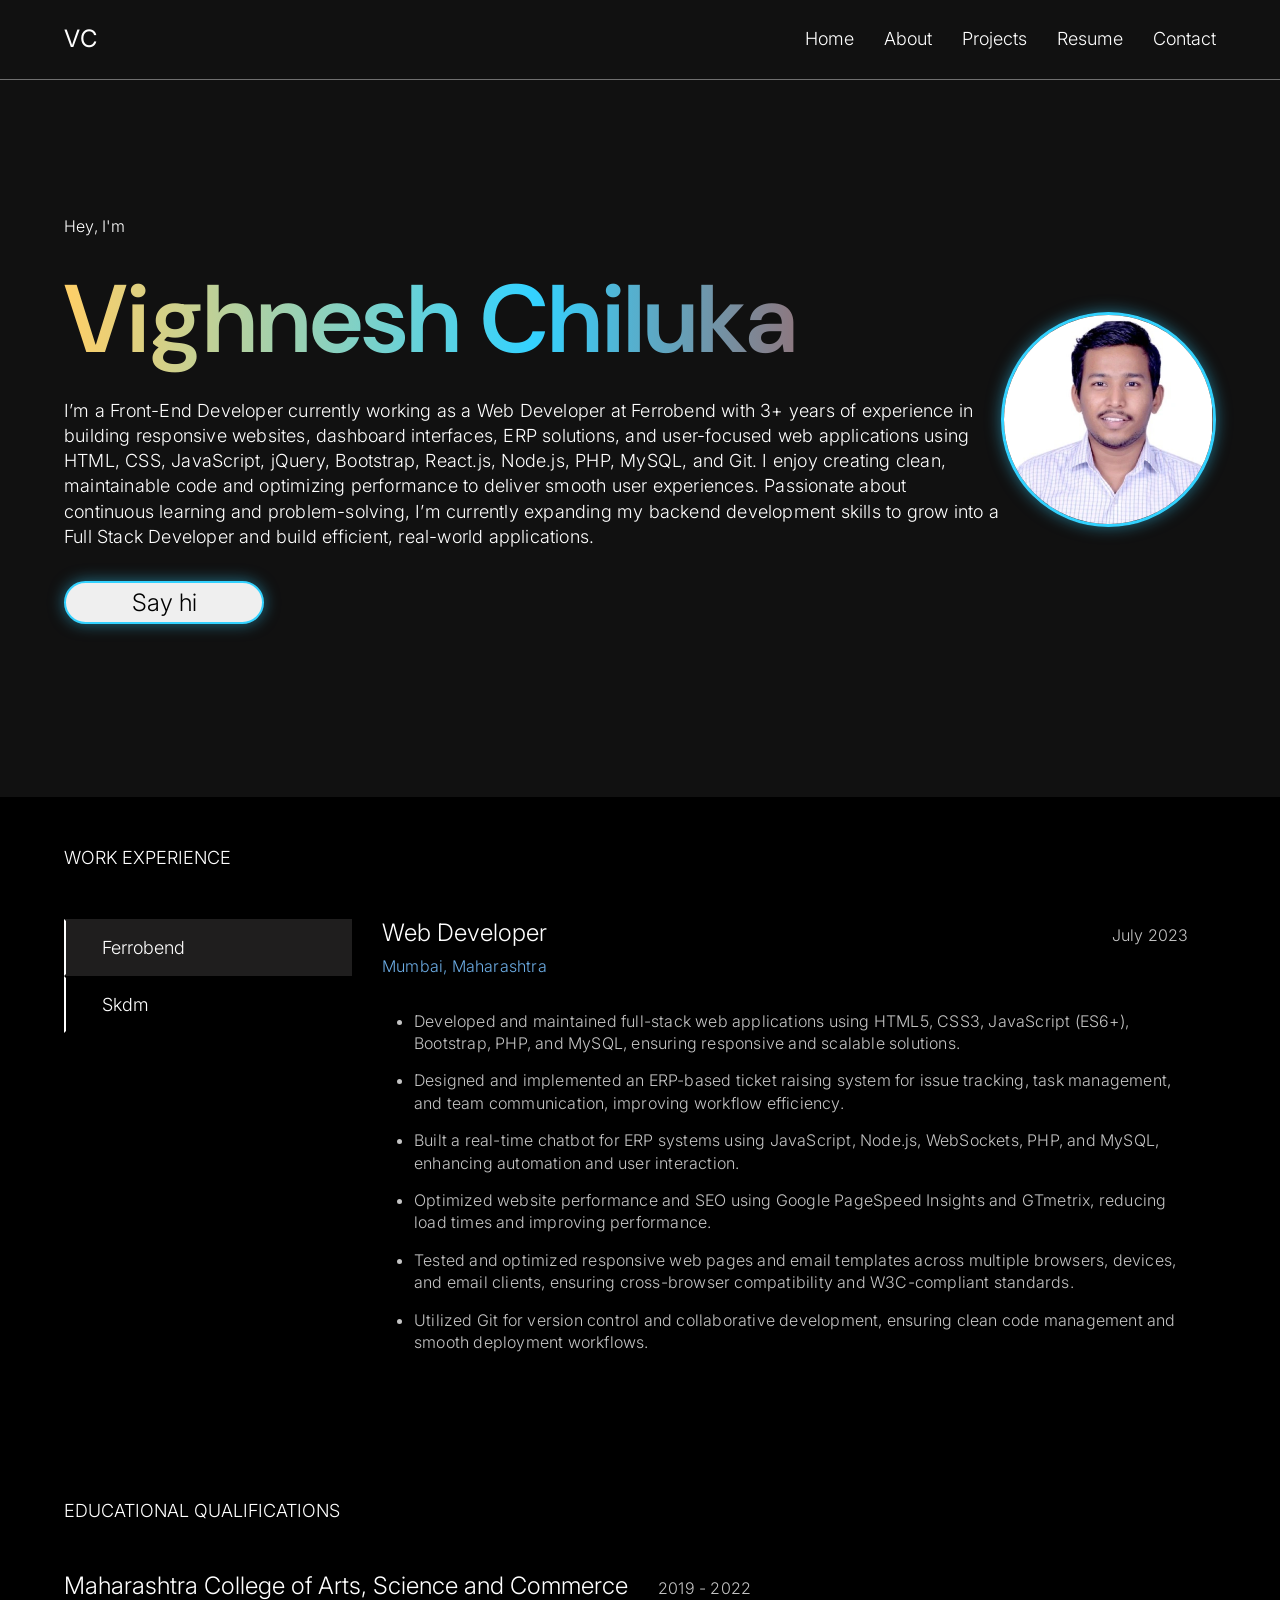
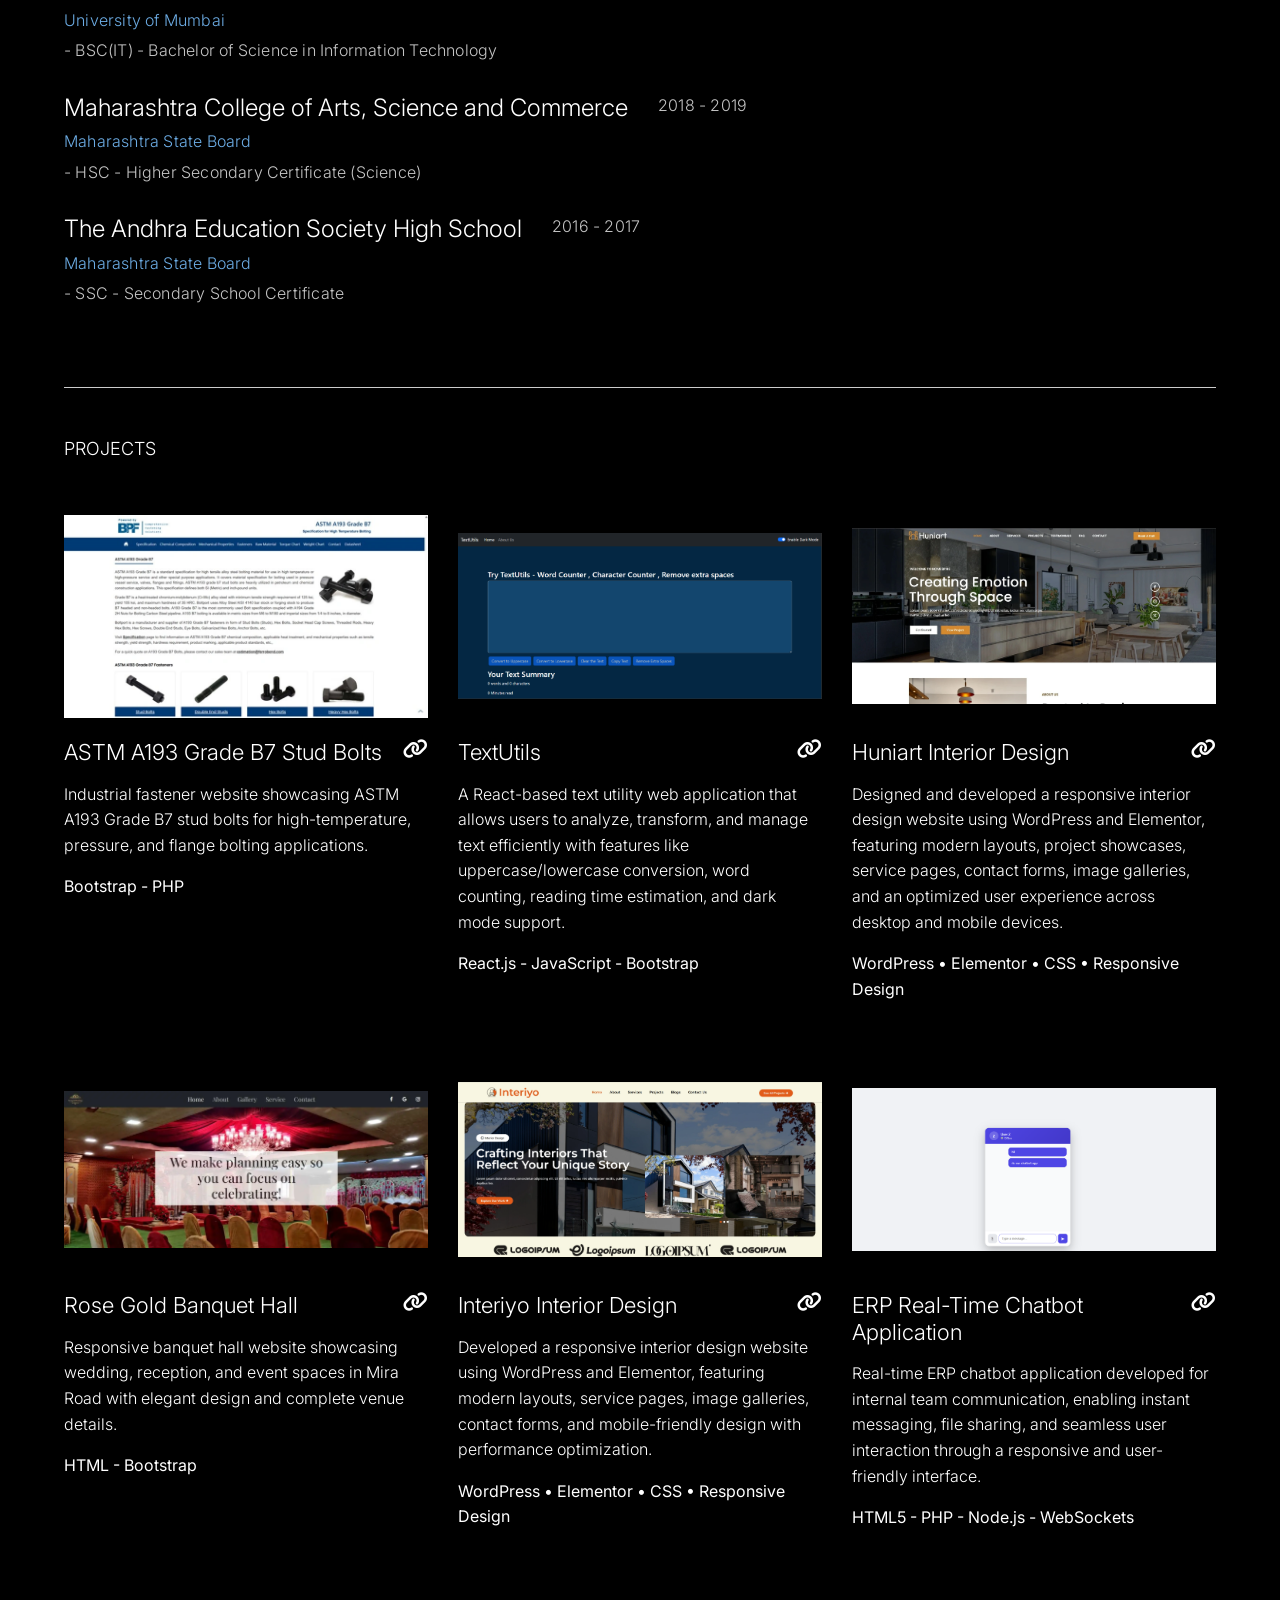
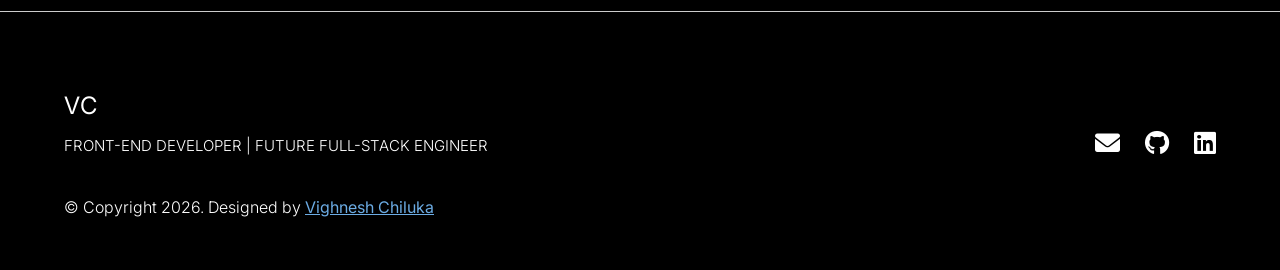
<file: index.html>
<!DOCTYPE html>
<html lang="en">

<head>
    <!-- Basic -->
    <meta charset="UTF-8">
    <meta name="viewport" content="width=device-width, initial-scale=1.0">
    <meta name="theme-color" content="#0f172a">
    <!-- Title -->
   <title>Vighnesh Chiluka | Front-End Developer Portfolio | Mumbai</title>

    <!-- SEO Meta -->
    <meta name="description"
    content="Vighnesh Chiluka is a Front-End Developer from Mumbai, India specializing in HTML, CSS, JavaScript, Bootstrap, PHP, MySQL, responsive websites, chatbot applications, dashboard interfaces, and modern web development solutions.">
    <meta name="keywords"
        content="Vighnesh Chiluka, front-end developer, HTML CSS developer, Bootstrap developer, JavaScript developer, PHP developer, MySQL, Python, responsive web design, portfolio website">
    <meta name="author" content="Vighnesh Chiluka">
    <meta name="robots" content="index, follow">

    <!-- Open Graph -->
    <meta property="og:locale" content="en_IN">
    <meta property="og:title" content="Vighnesh Chiluka | Front-End Developer Portfolio">
    <meta property="og:description"
        content="Front-end developer portfolio showcasing responsive websites and modern UI built with HTML, CSS, Bootstrap, JavaScript, PHP, MySQL, and Python.">
    <meta property="og:type" content="website">
   <meta property="og:image" content="https://vighneshchiluka.netlify.app/assets/images/og-image.webp">
    <meta property="og:image:width" content="1200">
    <meta property="og:image:height" content="630">
    <meta property="og:image:alt" content="Vighnesh Chiluka Front-End Developer Portfolio Preview">
    <meta property="og:site_name" content="Vighnesh Chiluka Portfolio">
    <meta property="og:url" content="https://vighneshchiluka.netlify.app/">

    <!-- Twitter Card -->
    <meta name="twitter:card" content="summary_large_image">
    <meta name="twitter:title" content="Vighnesh Chiluka | Front-End Developer Portfolio">
    <meta name="twitter:description"
        content="Explore responsive web development projects and modern UI interfaces by Vighnesh Chiluka.">
    <meta name="twitter:image" content="https://vighneshchiluka.netlify.app/assets/images/og-image.webp">

    <!-- Favicon -->
    <link rel="icon" type="image/x-icon" href="favicon.ico">
    <link rel="apple-touch-icon" href="apple-touch-icon.webp">

    <!-- Preconnect Google Fonts -->
    <link rel="preconnect" href="https://fonts.googleapis.com">
    <link rel="preconnect" href="https://fonts.gstatic.com" crossorigin>
    
    <!-- Canonical Tag -->
    <link rel="canonical" href="https://vighneshchiluka.netlify.app/">

    <!-- Google Fonts (non-render blocking) -->
    <link rel="preload"
        href="https://fonts.googleapis.com/css2?family=Inter:ital,opsz,wght@0,14..32,100..900;1,14..32,100..900&display=swap"
        as="style" onload="this.rel='stylesheet'">

    <link rel="preload"
        href="https://fonts.googleapis.com/css2?family=DM+Sans:ital,opsz,wght@0,9..40,100..1000&display=swap" as="style"
        onload="this.rel='stylesheet'">

    <!-- Font Awesome -->
    <link rel="preload" href="https://cdnjs.cloudflare.com/ajax/libs/font-awesome/6.0.0-beta3/css/all.min.css"
        as="style" onload="this.rel='stylesheet'">

    <!-- Local CSS -->
    <link rel="preload" href="assets/css/style.css" as="style" onload="this.rel='stylesheet'">

    <link rel="preload" href="assets/css/media.css" as="style" onload="this.rel='stylesheet'">

    <!-- No-JS fallback -->
    <noscript>
        <link rel="stylesheet"
            href="https://fonts.googleapis.com/css2?family=Inter:ital,opsz,wght@0,14..32,100..900;1,14..32,100..900&display=swap">
        <link rel="stylesheet"
            href="https://fonts.googleapis.com/css2?family=DM+Sans:ital,opsz,wght@0,9..40,100..1000&display=swap">
        <link rel="stylesheet" href="https://cdnjs.cloudflare.com/ajax/libs/font-awesome/6.0.0-beta3/css/all.min.css">
        <link rel="stylesheet" href="assets/css/style.css">
        <link rel="stylesheet" href="assets/css/media.css">
    </noscript>

<script type="application/ld+json">
{
  "@context": "https://schema.org",
  "@type": "Person",
  "name": "Vighnesh Chiluka",
  "jobTitle": "Front-End Developer",
  "url": "https://vighneshchiluka.netlify.app/",
  "address": {
    "@type": "PostalAddress",
    "addressLocality": "Mumbai",
    "addressRegion": "Maharashtra",
    "addressCountry": "India"
  },
  "sameAs": [
  "https://vighneshchiluka.netlify.app/",
    "https://github.com/vighneshchiluka",
    "https://www.linkedin.com/in/vighneshchiluka/"
  ]
}
</script>

    <!-- JavaScript -->
    <script src="assets/js/main.js" defer></script>
</head>


<body>

    <!-- ==================================================
         HEADER / NAVBAR
    ================================================== -->
    <header id="navbar">
        <div class="container">
            <div class="logo">
                <h3 class="logo-txt">VC</h3>
            </div>

            <nav class="nav-links" id="navLinks">
                <ul>
                    <li><a href="#home">Home</a></li>
                    <li><a href="#about">About</a></li>
                    <li><a href="#projects">Projects</a></li>
                    <li><a href="./assets/Vighnesh_Chiluka.pdf" target="_blank" rel="noopener">Resume</a></li>
                    <li><a href="#contact">Contact</a></li>
                </ul>
            </nav>

            <div class="hamburger" id="hamburger">
                <span></span>
                <span></span>
                <span></span>
            </div>
        </div>
    </header>

    <!-- ==================================================
         MAIN CONTENT
    ================================================== -->
    <main>

        <!-- ==================================================
             HOME / HERO SECTION
        ================================================== -->
        <a id="home"></a>
        <section class="hero-section lyt-section">
            <div class="container wrapper">
                <div class="about-txt">
                    <p class="bs-para type-16 type-300 mb-4">Hey, I'm</p>
                    <h1 class="bs-heading type-96 type-600 type-gradient-1 mb-3">Vighnesh Chiluka</h1>
                    <p class="bs-para type-18 type-300 mb-5">
                        I’m a Front-End Developer currently working as a Web Developer at Ferrobend with 3+ years of experience in building responsive websites, dashboard interfaces, ERP solutions, and user-focused web applications using HTML, CSS, JavaScript, jQuery, Bootstrap, React.js, Node.js,
                        PHP, MySQL, and Git. I enjoy creating clean, maintainable code and optimizing performance to
                        deliver smooth user experiences. Passionate about continuous learning and problem-solving, I’m
                        currently expanding my backend development skills to grow into a Full Stack Developer and build
                        efficient, real-world applications.
                    </p>
                    <button class="bs-hover-icon type-24 type-300 mb-2"><a
                            href="https://www.linkedin.com/in/vighneshchiluka/" target="_blank" rel="noopener noreferrer">Say hi</a></button>
                </div>

                <div class="about-img">
                    <img src="./assets/images/profile-pic.webp" alt="Vighnesh Chiluka Front-End Developer"
                        title="Vighnesh Chiluka – Front-End Developer" width="300" height="300" loading="eager"
                        fetchpriority="high" decoding="async">
                </div>
            </div>
        </section>

        <!-- ==================================================
             WORK EXPERIENCE SECTION
        ================================================== -->
        <a id="about"></a>
        <section id="experience">
            <div class="container wrapper">
                <h2 class="bs-sub-heading type-18 type-300 mb-6 text-uppercase">
                    Work Experience
                </h2>

                <div class="row mb-5">
                    <div class="tab-container">
                        <button class="tab-button active" data-tab="ferrobend">Ferrobend</button>
                        <button class="tab-button" data-tab="skdm">Skdm</button>
                    </div>

                    <div class="tab-content-wrapper">
                        <div class="tab-content active" id="ferrobend">
                            <div class="role-exp">
                                <h3 class="bs-sub-heading type-24 type-300 mb-2">Web Developer</h3>
                                <p class="bs-para type-16 type-300 type-clr-grey pt-2">July 2023</p>
                            </div>

                            <p class="bs-para type-16 type-300 type-clr-blue mb-5">
                                Mumbai, Maharashtra
                            </p>

                            <ul class="bs-para type-16 type-300 type-clr-grey">
                                <li>Developed and maintained full-stack web applications using HTML5, CSS3, JavaScript
                                    (ES6+), Bootstrap, PHP, and MySQL, ensuring responsive and scalable solutions.</li>

                                <li>Designed and implemented an ERP-based ticket raising system for issue tracking, task
                                    management, and team communication, improving workflow efficiency.</li>

                                <li>Built a real-time chatbot for ERP systems using JavaScript, Node.js, WebSockets,
                                    PHP, and MySQL, enhancing automation and user interaction.</li>

                                <li>Optimized website performance and SEO using Google PageSpeed Insights and GTmetrix,
                                    reducing load times and improving performance.</li>

                                <li>Tested and optimized responsive web pages and email templates across multiple
                                    browsers, devices, and email clients, ensuring cross-browser compatibility and
                                    W3C-compliant standards.</li>

                                <li>Utilized Git for version control and collaborative development, ensuring clean code
                                    management and smooth deployment workflows.</li>
                            </ul>
                        </div>

                        <div class="tab-content" id="skdm">
                            <div class="role-exp">
                                <h3 class="bs-sub-heading type-24 type-300 mb-2">
                                    Front-End Developer Intern
                                </h3>
                                <p class="bs-para type-16 type-300 type-clr-grey pt-2">
                                    Feb 2023 - May 2023
                                </p>
                            </div>

                            <p class="bs-para type-16 type-300 type-clr-blue mb-5">
                                Andheri, Mumbai
                            </p>

                            <ul class="bs-para type-16 type-300 type-clr-grey">
                                <li>Gained hands-on experience in HTML5, CSS3, Bootstrap, JavaScript, jQuery, and
                                    React.js to build responsive and user-friendly web interfaces.</li>

                                <li>Designed and developed responsive promotional email templates using HTML5, inline
                                    CSS, and table-based layouts, ensuring cross-browser and cross-email-client
                                    compatibility.</li>

                                <li>Developed, customized, and maintained responsive company website sections following
                                    W3C standards and responsive design best practices.</li>

                                <li>Converted WordPress-based websites into Bootstrap responsive layouts to improve
                                    performance, scalability, SEO, and mobile responsiveness.</li>

                                <li>Tested and optimized web pages and email templates across multiple browsers,
                                    devices, and email clients for consistent user experience.</li>

                                <li>Collaborated directly with clients and cross-functional teams to understand
                                    requirements, implement changes, and deliver projects within deadlines.</li>
                            </ul>
                        </div>
                    </div>
                </div>
            </div>
        </section>

        <!-- ==================================================
             EDUCATION / QUALIFICATIONS SECTION
        ================================================== -->
        <section id="qualifications">
            <div class="container wrapper">
                <h2 class="bs-sub-heading type-18 type-300 mb-6 text-uppercase">
                    Educational Qualifications
                </h2>

                <div class="row mb-5">
                    <div class="left-box">
                        <h3 class="bs-sub-heading type-24 type-300 mb-2">
                            Maharashtra College of Arts, Science and Commerce
                        </h3>
                        <p class="bs-para type-16 type-300 type-clr-blue mb-2">
                            University of Mumbai
                        </p>
                        <p class="bs-para type-16 type-300 type-clr-grey">
                            - BSC(IT) - Bachelor of Science in Information Technology
                        </p>
                    </div>
                    <div class="right-box">
                        <p class="bs-para type-16 type-300 type-clr-grey pt-2">
                            2019 - 2022
                        </p>
                    </div>
                </div>

                <div class="row mb-5">
                    <div class="left-box">
                        <h3 class="bs-sub-heading type-24 type-300 mb-2">
                            Maharashtra College of Arts, Science and Commerce
                        </h3>
                        <p class="bs-para type-16 type-300 type-clr-blue mb-2">
                            Maharashtra State Board
                        </p>
                        <p class="bs-para type-16 type-300 type-clr-grey">
                            - HSC - Higher Secondary Certificate (Science)
                        </p>
                    </div>
                    <div class="right-box">
                        <p class="bs-para type-16 type-300 type-clr-grey">
                            2018 - 2019
                        </p>
                    </div>
                </div>

                <div class="row mb-5">
                    <div class="left-box">
                        <h3 class="bs-sub-heading type-24 type-300 mb-2">
                            The Andhra Education Society High School
                        </h3>
                        <p class="bs-para type-16 type-300 type-clr-blue mb-2">
                            Maharashtra State Board
                        </p>
                        <p class="bs-para type-16 type-300 type-clr-grey">
                            - SSC - Secondary School Certificate
                        </p>
                    </div>
                    <div class="right-box">
                        <p class="bs-para type-16 type-300 type-clr-grey">
                            2016 - 2017
                        </p>
                    </div>
                </div>
            </div>
        </section>

        <!-- ==================================================
             PROJECTS SECTION
        ================================================== -->
        <a id="projects"></a>
        <section id="projects">
            <div class="container wrapper">
                <h2 class="bs-sub-heading type-18 type-300 mb-6 text-uppercase">
                    Projects
                </h2>

                <div class="row">

                    <!-- Project 1 -->
                    <div class="project-tile">
                        <div class="project-img-box">
                            <a href="https://www.a193gradeb7.com/" target="_blank" rel="noopener noreferrer">
                                <img src="./assets/images/a193gradeb7.com.webp" width="380" height="214" loading="lazy"
                                    decoding="async" alt="ASTM A193 Grade B7 Stud Bolts Manufacturer Website">
                            </a>
                        </div>
                        <div class="project-content-box">
                            <h3>
                                ASTM A193 Grade B7 Stud Bolts
                                <a href="https://www.a193gradeb7.com/" target="_blank" rel="noopener noreferrer"
                                    aria-label="Visit ASTM A193 Grade B7 Stud Bolts website">
                                    <i class="fa-solid fa-link" aria-hidden="true"></i>
                                </a>
                            </h3>
                            <p>
                                Industrial fastener website showcasing ASTM A193 Grade B7 stud bolts for
                                high-temperature, pressure, and flange bolting applications.
                            </p>
                            <span class="project-tech">Bootstrap - PHP</span>
                        </div>
                    </div>

                    <!-- Project 2 -->
                    <div class="project-tile">
                        <div class="project-img-box">
                            <a href="https://vighneshchiluka.github.io/textutils/" target="_blank"
                                rel="noopener noreferrer">
                                <img src="./assets/images/textutils_preview.webp" width="380" height="214"
                                    loading="lazy" decoding="async" alt="TextUtils React Project">
                            </a>
                        </div>

                        <div class="project-content-box">
                            <h3>
                                TextUtils
                                <a href="https://vighneshchiluka.github.io/textutils/" target="_blank"
                                    rel="noopener noreferrer" aria-label="Visit TextUtils GitHub Repository">
                                    <i class="fa-solid fa-link" aria-hidden="true"></i>
                                </a>
                            </h3>

                            <p>
                                A React-based text utility web application that allows users to
                                analyze, transform, and manage text efficiently with features like
                                uppercase/lowercase conversion, word counting, reading time estimation,
                                and dark mode support.
                            </p>

                            <span class="project-tech">
                                React.js - JavaScript - Bootstrap
                            </span>
                        </div>
                    </div>

                    <!-- <div class="project-tile">
                        <div class="project-img-box">
                            <a href="http://heavyhexbolts.com/" target="_blank" rel="noopener noreferrer">
                                <img src="./assets/images/heavyhexbolts.com.webp" width="380" height="214"
                                    loading="lazy" decoding="async" alt="Heavy Hex Bolts Manufacturer Website">
                            </a>
                        </div>
                        <div class="project-content-box">
                            <h3>
                                Heavy Hex Bolts Manufacturing
                                <a href="http://heavyhexbolts.com/" target="_blank" rel="noopener noreferrer"
                                    aria-label="Visit Heavy Hex Bolts Manufacturing website">
                                    <i class="fa-solid fa-link" aria-hidden="true"></i>
                                </a>
                            </h3>
                            <p>
                                Industrial fastener website featuring heavy hex bolts used in structural,
                                construction, and high-strength bolting applications.
                            </p>
                            <span class="project-tech">HTML - Bootstrap</span>
                        </div>
                    </div> -->

                    <!-- Project 3 -->
                    <!-- <div class="project-tile">
                        <div class="project-img-box">
                            <a href="https://www.inconel625bolts.com/" target="_blank" rel="noopener noreferrer">
                                <img src="./assets/images/inconel625bolts.com.webp" width="380" height="214"
                                    loading="lazy" decoding="async" alt="Inconel 625 Fasteners Manufacturer Website">
                            </a>
                        </div>
                        <div class="project-content-box">
                            <h3>
                                Inconel 625 Alloy Fasteners
                                <a href="https://www.inconel625bolts.com/" target="_blank" rel="noopener noreferrer"
                                    aria-label="Visit Inconel 625 Alloy Fasteners website">
                                    <i class="fa-solid fa-link" aria-hidden="true"></i>
                                </a>
                            </h3>
                            <p>
                                Industrial fastener website presenting Inconel 625 alloy fasteners for
                                high-temperature, corrosion-resistant, and critical engineering applications.
                            </p>
                            <span class="project-tech">Bootstrap - PHP</span>
                        </div>
                    </div> -->

                    <div class="project-tile">
    <div class="project-img-box">
        <a href="https://huniart.infinityfreeapp.com/" target="_blank" rel="noopener noreferrer">
            <img src="./assets/images/huniart.webp" width="380" height="214"
                loading="lazy" decoding="async"
                alt="Huniart Interior Design WordPress Website">
        </a>
    </div>

    <div class="project-content-box">
        <h3>
            Huniart Interior Design
            <a href="https://huniart.infinityfreeapp.com/" target="_blank" rel="noopener noreferrer"
                aria-label="Visit Huniart Interior Design website">
                <i class="fa-solid fa-link" aria-hidden="true"></i>
            </a>
        </h3>

        <p>
            Designed and developed a responsive interior design website using WordPress and Elementor, featuring modern layouts,
            project showcases, service pages, contact forms, image galleries, and an optimized user experience across desktop and mobile devices.
        </p>

        <span class="project-tech">
            WordPress • Elementor • CSS • Responsive Design
        </span>
    </div>
</div>

                    <!-- Project 4 -->
                    <div class="project-tile">
                        <div class="project-img-box">
                            <a href="https://vighneshchiluka.github.io/rosegoldbanquethall/" target="_blank"
                                rel="noopener noreferrer">
                                <img src="./assets/images/rosegoldbanquethal.webp" width="380" height="214"
                                    loading="lazy" decoding="async" alt="Rose Gold Banquet Hall Website in Mira Road">
                            </a>
                        </div>
                        <div class="project-content-box">
                            <h3>
                                Rose Gold Banquet Hall
                                <a href="https://vighneshchiluka.github.io/rosegoldbanquethall/" target="_blank"
                                    rel="noopener noreferrer" aria-label="Visit Rose Gold Banquet Hall website">
                                    <i class="fa-solid fa-link" aria-hidden="true"></i>
                                </a>
                            </h3>
                            <p>
                                Responsive banquet hall website showcasing wedding, reception, and event spaces in Mira
                                Road with elegant design and complete venue details.
                            </p>
                            <span class="project-tech">HTML - Bootstrap</span>
                        </div>
                    </div>


                    <!-- Project 5 -->
                    <!-- <div class="project-tile">
                        <div class="project-img-box">
                            <a href="https://silicon-bronze.com/" target="_blank" rel="noopener noreferrer">
                                <img src="./assets/images/silicon-bronze.com.webp" width="380" height="214"
                                    loading="lazy" decoding="async" alt="Silicon Bronze Fasteners Manufacturer Website">
                            </a>
                        </div>
                        <div class="project-content-box">
                            <h3>
                                Silicon Bronze Marine Fasteners
                                <a href="https://silicon-bronze.com/" target="_blank" rel="noopener noreferrer"
                                    aria-label="Visit Silicon Bronze Marine Fasteners website">
                                    <i class="fa-solid fa-link" aria-hidden="true"></i>
                                </a>
                            </h3>
                            <p>
                                Industrial fastener website showcasing silicon bronze fasteners for marine,
                                corrosion-resistant, and offshore applications.
                            </p>
                            <span class="project-tech">Bootstrap - PHP</span>
                        </div>
                    </div> -->

                    <div class="project-tile">
    <div class="project-img-box">
        <a href="https://interiyo.infinityfreeapp.com/" target="_blank" rel="noopener noreferrer">
            <img src="./assets/images/interiyo.webp" width="380" height="214"
                loading="lazy" decoding="async"
                alt="Interiyo Interior Design WordPress Website">
        </a>
    </div>

    <div class="project-content-box">
        <h3>
            Interiyo Interior Design
            <a href="https://interiyo.infinityfreeapp.com/" target="_blank" rel="noopener noreferrer"
                aria-label="Visit Interiyo Interior Design website">
                <i class="fa-solid fa-link" aria-hidden="true"></i>
            </a>
        </h3>

        <p>
            Developed a responsive interior design website using WordPress and Elementor, featuring modern layouts,
            service pages, image galleries, contact forms, and mobile-friendly design with performance optimization.
        </p>

        <span class="project-tech">
            WordPress • Elementor • CSS • Responsive Design
        </span>
    </div>
</div>

                    <!-- Project 6 -->
                    <div class="project-tile">
                        <div class="project-img-box">
                            <a href="https://vighneshchiluka.github.io/chatbot_app/frontend/" target="_blank"
                                rel="noopener noreferrer">
                                <img src="./assets/images/chatbot_ui.webp" width="380" height="214" loading="lazy"
                                    decoding="async" alt="ERP Chatbot Application">
                            </a>
                        </div>

                        <div class="project-content-box">
                            <h3>
                                ERP Real-Time Chatbot Application
                                <a href="https://vighneshchiluka.github.io/chatbot_app/frontend/" target="_blank"
                                    rel="noopener noreferrer" aria-label="Visit ERP Chatbot Application">
                                    <i class="fa-solid fa-link" aria-hidden="true"></i>
                                </a>
                            </h3>

                            <p>
                                Real-time ERP chatbot application developed for internal team communication,
                                enabling instant messaging, file sharing, and seamless user interaction through
                                a responsive and user-friendly interface.
                            </p>

                            <span class="project-tech">HTML5 - PHP - Node.js -
                                WebSockets</span>
                        </div>
                    </div>

                </div>

            </div>
        </section>

    </main>

    <!-- ==================================================
         FOOTER / CONTACT SECTION
    ================================================== -->
    <a id="contact"></a>
    <footer id="footerid">
        <div class="container">
            <div class="row">
                <div class="col-lg-6">
                    <h2 class="logo-txt mb-4">VC</h2>
                    <h3 class="contact-txt">
                        FRONT-END DEVELOPER | FUTURE FULL-STACK ENGINEER
                    </h3>
                </div>

                <div class="col-lg-5">
                    <div class="contact-social-icons pt-4">
                        <a href="mailto:vighnesh.chiluka25@gmail.com" aria-label="Send email to Vighnesh Chiluka"
                            target="_blank" rel="noopener noreferrer">
                            <i class="fas fa-envelope" aria-hidden="true"></i>
                        </a>

                        <a href="https://github.com/vighneshchiluka" aria-label="Visit Vighnesh Chiluka GitHub profile"
                            target="_blank" rel="noopener noreferrer">
                            <i class="fab fa-github" aria-hidden="true"></i>
                        </a>

                        <a href="https://www.linkedin.com/in/vighneshchiluka/"
                            aria-label="Visit Vighnesh Chiluka LinkedIn profile" target="_blank"
                            rel="noopener noreferrer">
                            <i class="fab fa-linkedin" aria-hidden="true"></i>
                        </a>
                    </div>
                </div>
            </div>

<p class="copyrights-txt">
    © Copyright 2026. Designed by
    <a href="#home" id="profile-link">
        Vighnesh Chiluka
    </a>
</p>
        </div>
    </footer>

</body>

</html>
</file>
<file: assets/css/style.css>
/* ==================================================
   RESET & BASE STYLES
================================================== */
* {
    margin: 0;
    padding: 0;
    box-sizing: border-box;
}

html {
    font-size: 62.5%;
    /* 1rem = 10px */
    scroll-behavior: smooth;
    scroll-padding-top: 8rem;
    /* adjust for navbar height */
}

body {
    font-family: "Inter", sans-serif;
    font-size: 1.6rem;
    background-color: var(--background-color);
    /* black theme */
    color: var(--secondary-color);
    /* white text */
    line-height: 1.6;
}

/* ==================================================
   CSS VARIABLES (ROOT)
================================================== */
:root {
    --background-color: #000;
    --primary-color: #111;
    --secondary-color: #fff;
    --blue-color: #6cace4;
    --grey-color: #c4c4c4;
    --Inter-sans: "Inter", sans-serif;
    --Dm-sans: "DM Sans", sans-serif;
}

/* ==================================================
   TYPOGRAPHY & UTILITIES
================================================== */
.container {
    width: min(1200px, 90%);
    margin: 0 auto;
}

h1,
h2,
h3,
h4 {
    font-weight: 700;
    line-height: 1.2;
}

a {
    text-decoration: none;
    color: inherit;
}

.type-16 {
    font-size: 16px;
}

.type-18 {
    font-size: 18px;
}

.type-24 {
    font-size: 24px;
}

.type-96 {
    font-size: 96px;
}

.type-300 {
    font-weight: 300 !important;
}

.type-600 {
    font-weight: 600;
}

.text-uppercase {
    text-transform: uppercase;
}

.bs-sub-heading {
    font-family: "Inter", sans-serif;
    line-height: 1.2;
}

.type-gradient-1 {
    background: linear-gradient(90deg, #FFCF67, #33d2ff, #D3321D);
    -webkit-background-clip: text;
    -webkit-text-fill-color: transparent;
}

.type-clr-blue {
    color: var(--blue-color) !important;
}

.type-clr-grey {
    color: var(--grey-color) !important;
}

/* ==================================================
   SPACING UTILITIES
================================================== */
.mb-0 {
    margin-bottom: 0 !important
}

.mb-1 {
    margin-bottom: .25rem !important
}

.mb-2 {
    margin-bottom: .8rem !important
}

.mb-3,
.me-3 {
    margin-bottom: 1rem !important
}

.mb-4 {
    margin-bottom: 1.6rem !important
}

.mb-5 {
    margin-bottom: 3.2rem !important
}

.mb-6 {
    margin-bottom: 5rem !important
}

.pt-2 {
    padding-top: 5px !important
}

.pt-4 {
    padding-top: 2.4rem !important
}

/* ==================================================
   LAYOUT HELPERS
================================================== */
.lyt-section .wrapper {
    padding: 115px 0 !important;
}

.wrapper {
    padding: 50px 0px !important;
}

.row {
    display: flex;
    /* justify-content: space-between; */
    flex-wrap: wrap;
    gap: 30px;
}

/* ==================================================
   NAVBAR / HEADER
================================================== */
#navbar {
    position: fixed;
    top: 0;
    left: 0;
    width: 100%;
    background-color: var(--primary-color);
    color: var(--secondary-color);
    border-bottom: 1px solid rgba(255, 255, 255, 0.40);
    z-index: 1000;
}

#navbar .container {
    display: flex;
    justify-content: space-between;
    align-items: center;
    padding: 25px 0px;
}

nav ul {
    display: flex;
    list-style: none;
    gap: 3rem;
}

nav ul li a {
    font-family: var(--Inter-sans);
    font-size: 1.8rem;
    font-weight: 300;
    transition: color 0.3s ease;
}

nav ul li a:hover {
    color: var(--blue-color);
}

.logo-txt {
    font-size: 2.4rem;
    font-weight: 400;
    letter-spacing: 1px;
}

/* ==================================================
   HAMBURGER MENU
================================================== */
.hamburger {
    display: none;
    flex-direction: column;
    gap: 6px;
    cursor: pointer;
}

.hamburger span {
    width: 25px;
    height: 3px;
    background: var(--secondary-color);
    transition: 0.3s;
}

/* ==================================================
   HERO / HOME SECTION
================================================== */
.hero-section {
    padding: 100px 0 50px;
    background-color: var(--primary-color);
}

.bs-para {
    color: var(--secondary-color);
    line-height: 1.4;
    letter-spacing: 0.2px;
}

.bs-heading {
    color: var(--secondary-color);
    line-height: 1.4;
    font-family: var(--Dm-sans);
}

.hero-section .container {
    display: flex;
    justify-content: space-between;
    align-items: center;
}

.about-img {
    width: 100%;
    max-width: 300px;
}

.about-img img {
    width: 100%;
    height: 100%;
    object-fit: cover;
    border-radius: 50%;
    border: 3px solid #33d2ff;
    box-shadow: 0 0 15px rgba(51, 210, 255, 0.5);
}

.bs-hover-icon{
    width: 200px;
    padding: 5px 15px;
    border-radius: 25px;
    border: none;
    border: 2px solid #33d2ff;
    box-shadow: 0 0 15px rgba(51, 210, 255, 0.5);
    font-family: var(--Inter-sans);
}

/* ==================================================
   FOOTER
================================================== */
#footerid {
    border-top: 1px solid #ccc;
}

#footerid .row {
    display: flex;
    justify-content: space-between;
    padding: 80px 0 40px;
}

#footerid .container {
    padding-bottom: 50px;
}

#profile-link {
    color: var(--blue-color);
    text-decoration: underline;
    font-size: 1.6rem;
    font-weight: 400;
}

.contact-txt {
    font-size: 1.5rem;
    font-weight: 300;
}

.copyrights-txt {
    font-weight: 300;
}

.contact-social-icons {
    display: flex;
    align-items: end;
    height: 100%;
    justify-content: center;
    grid-gap: 25px;
}

.contact-social-icons a {
    display: flex;
    align-items: center;
    justify-content: center;
    transition: color 0.3s ease;
}

.contact-social-icons a i {
    display: flex;
    font-size: 2.5rem;
}

.contact-social-icons a:hover {
    color: var(--blue-color);
}

/* ==================================================
   PROJECTS SECTION
================================================== */
.project-tile {
    display: flex;
    flex-direction: column;
    flex-wrap: wrap;
    width: calc(33.33% - 20px);
    margin-bottom: 30px;
}

.project-img-box {
    overflow: hidden;
    height: 214px;
}

.project-img-box img {
    width: 100%;
    object-fit: contain;
    transition: transform 0.3s ease;
}

.project-img-box img:hover,
.project-img-box img:focus {
    transform: scale(1.3);
}

.project-content-box h3 {
    font-size: 2.2rem;
    font-weight: 300;
    padding: 16px 0px;
    display: flex;
    justify-content: space-between;
}

.project-content-box p {
    font-size: 1.6rem;
    font-weight: 300;
    margin-bottom: 1.6rem;
}

.project-content-box a {
    font-size: 1.6rem;
    font-weight: 300;
    text-transform: uppercase;
}

.project-content-box a i {
    font-size: 2rem;
}

/* ==================================================
   EDUCATION / QUALIFICATIONS
================================================== */
#qualifications .container {
    border-bottom: 1px solid #ccc;
}

/* ==================================================
   WORK EXPERIENCE (TABS)
================================================== */
.tab-container {
    display: flex;
    flex-direction: column;
    width: 25%;
}

.tab-button {
    padding: 16px 36px;
    background: transparent;
    color: var(--secondary-color);
    border-color: transparent;
    border-left: 2px solid var(--secondary-color);
    font-size: 1.8rem;
    font-family: var(--Inter-sans);
    font-weight: 300;
    text-align: left;
}

.tab-button.active {
    background-color: #1f1e1e;
}

.role-exp {
    display: flex;
    justify-content: space-between;
}

.tab-content ul {
    padding-left: 3.2rem;
}

.tab-content ul li {
    padding-bottom: 1.5rem;
}

.tab-content-wrapper {
    width: 70%;
}

.tab-content {
    display: none;
}

.tab-content.active {
    display: block;
<<<<<<< HEAD
}
=======
}
>>>>>>> 9362946757b5b5672e6c9d66904f85389c3951ac
</file>
<file: assets/css/media.css>
/* Desktop (default styles above this) */

/* Laptop */
@media (max-width: 1200px) {
    .type-96 {
        font-size: 76px;
    }
}

/* Tablet */
@media (max-width: 992px) {
    .type-96 {
        font-size: 67px;
    }

    .hero-section .container {
        display: flex;
        flex-direction: column-reverse;
        align-items: center;
    }

    .project-tile {
        width: calc(50% - 20px);
    }
}

/* Tablet / Mobile */
@media (max-width: 768px) {

    #footerid .row {
        display: flex;
        flex-direction: column;
        text-align: center;
        padding: 50px 0px;
    }

    .copyrights-txt {
        text-align: center;
        font-weight: 300;
    }

    .nav-links {
        position: absolute;
        top: 70px;
        right: 0;
        width: 100%;
        padding: 20px;
        background: var(--primary-color);
        /*animationsetup*/
        opacity: 0;
        transform: translateY(-15px);
        pointer-events: none;
        transition: transform 0.3s ease, opacity 0.3s ease;
    }

    .nav-links.active {
        opacity: 1;
        transform: translateY(0);
        pointer-events: auto;
        -webkit-transform: translateY(0);
        -moz-transform: translateY(0);
        -ms-transform: translateY(0);
        -o-transform: translateY(0);
    }

    /* Stack menu items */
    .nav-links ul {
        flex-direction: column;
        gap: 15px;
    }

    /* Hamburger */
    .hamburger {
        display: flex;
    }

    .type-96 {
        font-size: 44px;
    }

    .hero-section .container {
        display: flex;
        flex-direction: column-reverse;
        align-items: center;
    }

    .lyt-section .wrapper {
        padding: 50px 0px !important;
    }

    .project-tile {
        width: auto;
    }

    .tab-container {
        width: 100%;
    }

    .tab-content-wrapper {
        width: 100%;
    }

}

/* Mobile */
@media (max-width: 576px) {}
</file>
